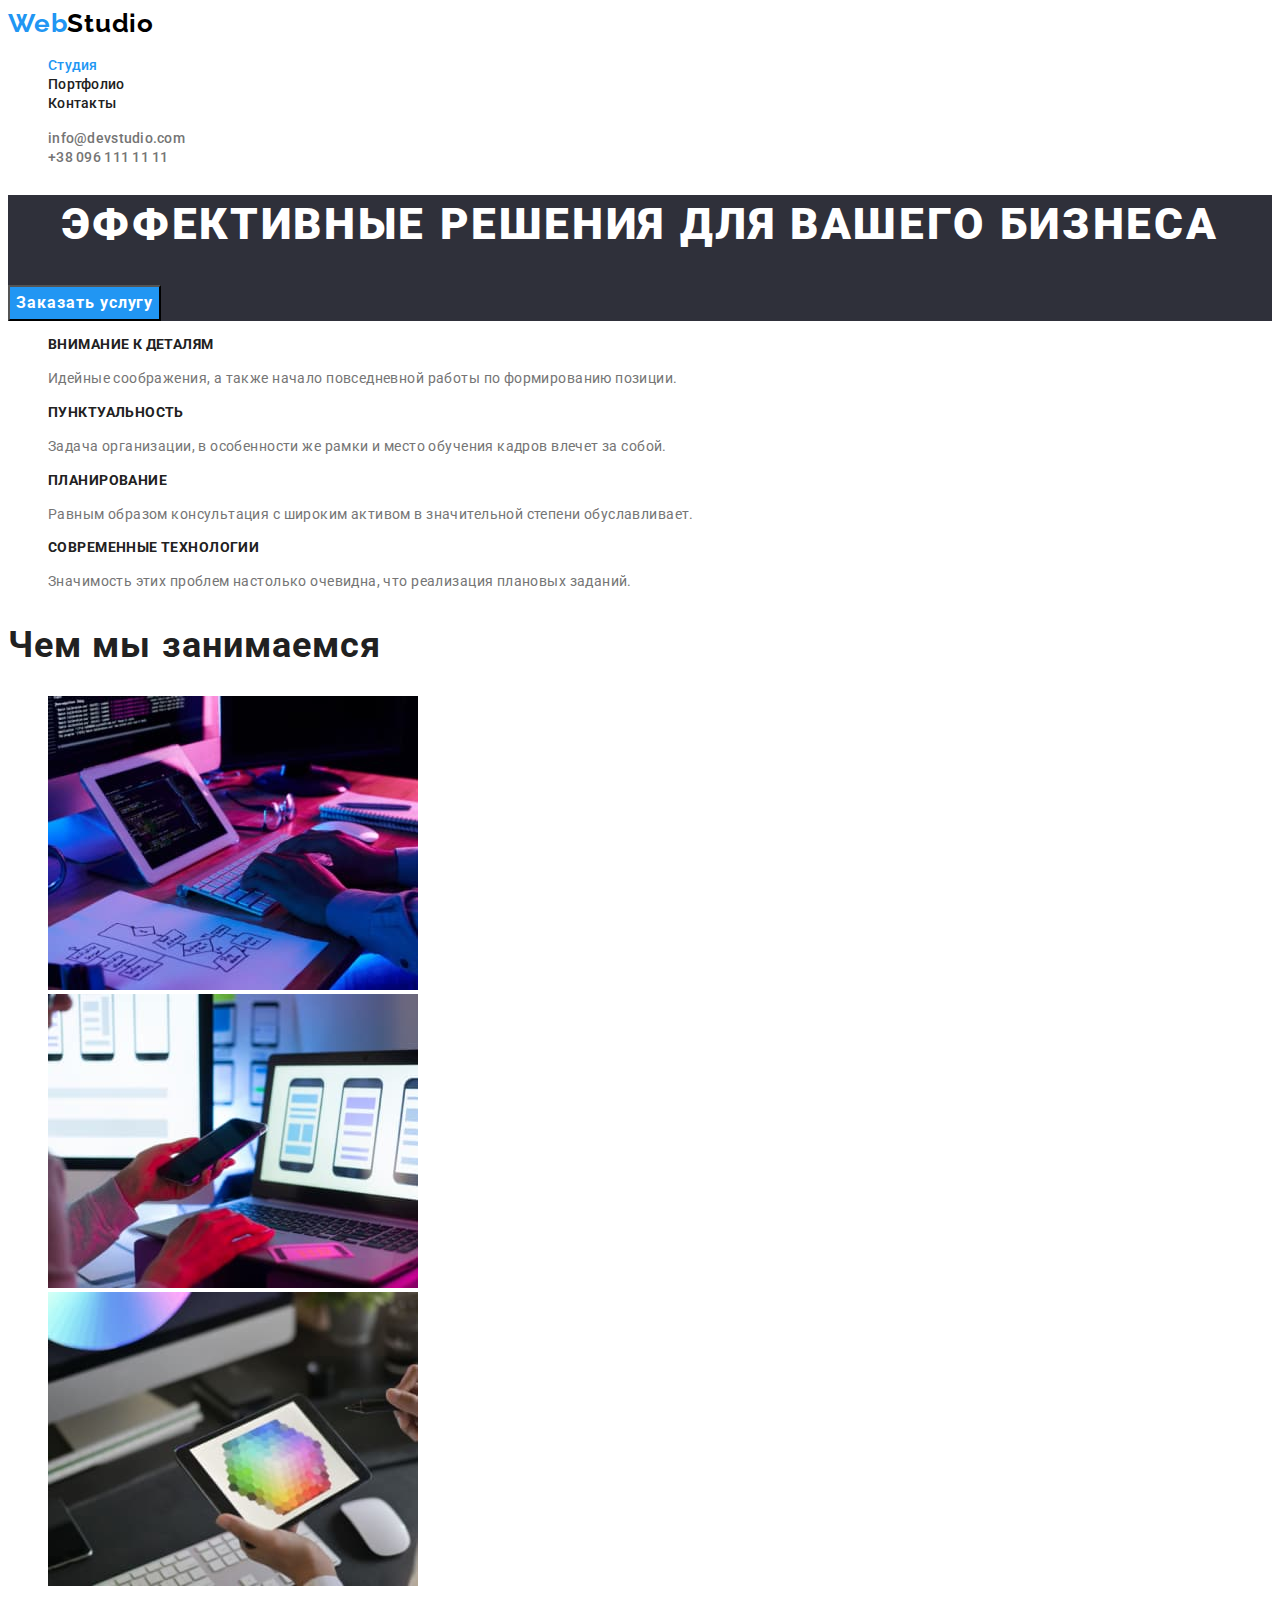
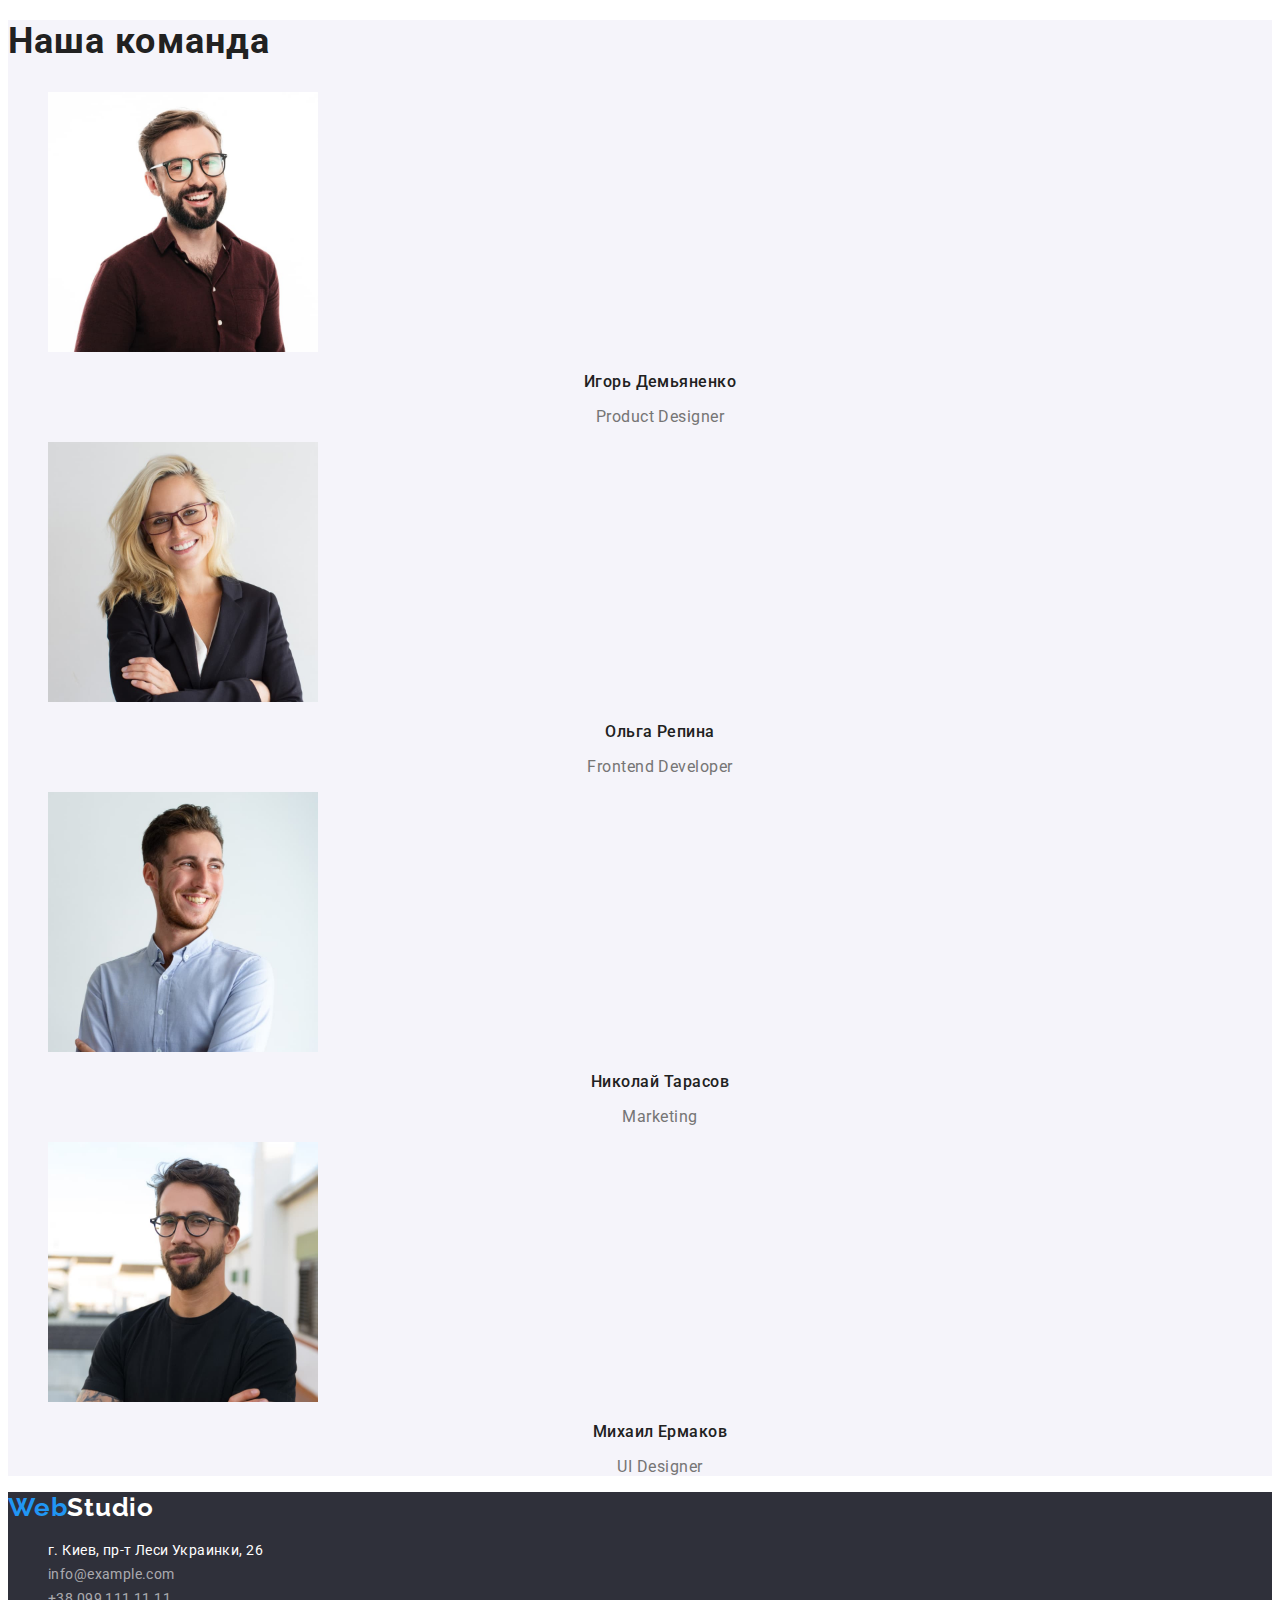
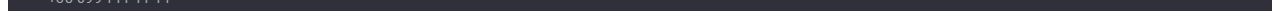
<file: index.html>
<!DOCTYPE html>
<html lang="ru">
  <head>
    <meta charset="UTF-8" />
    <meta name="viewport" content="width=device-width, initial-scale=1.0" />
    <link rel="preconnect" href="https://fonts.googleapis.com" />
    <link rel="preconnect" href="https://fonts.gstatic.com" crossorigin />
    <link
      href="https://fonts.googleapis.com/css2?family=Raleway:wght@700&family=Roboto:wght@400;500;700;900&display=swap"
      rel="stylesheet"
    />
    <link rel="stylesheet" href="./css/styles.css" />
    <title>WebStudio</title>
  </head>

  <body>
    <header class="header">
      <a href="/" class="link"
        ><span lang="en" class="header-logo logo">Web</span
        ><span lang="en" class="header-logo-second logo">Studio</span></a
      >
      <nav class="header-navigation">
        <ul class="header-list">
          <li class="header-item list">
            <a href="" class="header-link link header-text current">Студия</a>
          </li>
          <li class="header-item list">
            <a href="./portfolio.html" class="header-link link header-text"
              >Портфолио</a
            >
          </li>
          <li class="header-item list">
            <a href="" class="header-link link header-text">Контакты</a>
          </li>
        </ul>
      </nav>

      <ul class="header-contacts">
        <li class="list">
          <a
            class="header-contacts-link link header-text"
            href="mailto:info@devstudio.com"
            >info@devstudio.com</a
          >
        </li>
        <li class="list">
          <a
            class="header-contacts-link link header-text"
            href="tel:+380961111111"
            >+38 096 111 11 11</a
          >
        </li>
      </ul>
    </header>
    <main>
      <section class="hero">
        <h1 class="hero-title">Эффективные решения для вашего бизнеса</h1>
        <button type="button" class="hero-btn">Заказать услугу</button>
      </section>
      <section class="advantages">
        <h2 class="visually-hidden">Преимущества</h2>
        <ul class="advantages-list">
          <li class="advantages-item list">
            <h3 class="advantages-title">Внимание к деталям</h3>
            <p class="advantages-text main-text">
              Идейные соображения, а также начало повседневной работы по
              формированию позиции.
            </p>
          </li>
          <li class="advantages-item list">
            <h3 class="advantages-title">Пунктуальность</h3>
            <p class="advantages-text main-text">
              Задача организации, в особенности же рамки и место обучения кадров
              влечет за собой.
            </p>
          </li>
          <li class="advantages-item list">
            <h3 class="advantages-title">Планирование</h3>
            <p class="advantages-text main-text">
              Равным образом консультация с широким активом в значительной
              степени обуславливает.
            </p>
          </li>
          <li class="advantages-item list">
            <h3 class="advantages-title">Современные технологии</h3>
            <p class="advantages-text main-text">
              Значимость этих проблем настолько очевидна, что реализация
              плановых заданий.
            </p>
          </li>
        </ul>
      </section>
      <section class="about">
        <h2 class="about-title title">Чем мы занимаемся</h2>
        <ul>
          <li class="list">
            <img
              src="./images/box1.jpg"
              alt="Ноутбук"
              width="370"
              height="294"
            />
          </li>
          <li class="list">
            <img
              src="./images/box2.jpg"
              alt="Смартфон"
              width="370"
              height="294"
            />
          </li>
          <li class="list">
            <img
              src="./images/box3.jpg"
              alt="Планшет"
              width="370"
              height="294"
            />
          </li>
        </ul>
      </section>
      <section class="team">
        <h2 class="team-title title">Наша команда</h2>
        <ul class="team-list">
          <li class="team-item list">
            <img
              src="./images/teamcard1.jpg"
              alt="Игорь Демьяненко"
              width="270"
              height="260"
            />
            <h3 class="team-member team-text-bottom">Игорь Демьяненко</h3>
            <p class="team-position team-text-bottom">
              <span lang="en">Product Designer</span>
            </p>
          </li>
          <li class="team-item list">
            <img
              src="./images/teamcard2.jpg"
              alt="Ольга Репина"
              width="270"
              height="260"
            />
            <h3 class="team-member team-text-bottom">Ольга Репина</h3>
            <p class="team-position team-text-bottom">
              <span lang="en">Frontend Developer</span>
            </p>
          </li>
          <li class="team-item list">
            <img
              src="./images/teamcard3.jpg"
              alt="Николай Тарасов"
              width="270"
              height="260"
            />
            <h3 class="team-member team-text-bottom">Николай Тарасов</h3>
            <p class="team-position team-text-bottom">
              <span lang="en">Marketing</span>
            </p>
          </li>
          <li class="team-item list">
            <img
              src="./images/teamcard4.jpg"
              alt="Михаил Ермаков"
              width="270"
              height="260"
            />
            <h3 class="team-member team-text-bottom">Михаил Ермаков</h3>
            <p class="team-position team-text-bottom">
              <span lang="en">UI Designer</span>
            </p>
          </li>
        </ul>
      </section>
    </main>
    <footer class="footer">
      <a href="/" class="footer-link link"
        ><span lang="en" class="footer-logo logo">Web</span
        ><span lang="en" class="footer-logo-part logo">Studio</span></a
      >
      <address class="address">
        <ul class="address-list list">
          <li class="address-item">
            <a
              href="https://goo.gl/maps/AL6U5iEQNGZUhd3R6"
              target="_blank"
              rel="noopener noindex nofollow"
              class="address-text link main-text"
              >г. Киев, пр-т Леси Украинки, 26</a
            >
          </li>
          <li class="address-item">
            <a
              class="address-mail link main-text"
              href="mailto:info@example.com"
              >info@example.com</a
            >
          </li>
          <li class="address-item">
            <a class="address-tel link main-text" href="tel:+380991111111"
              >+38 099 111 11 11</a
            >
          </li>
        </ul>
      </address>
    </footer>
  </body>
</html>
</file>
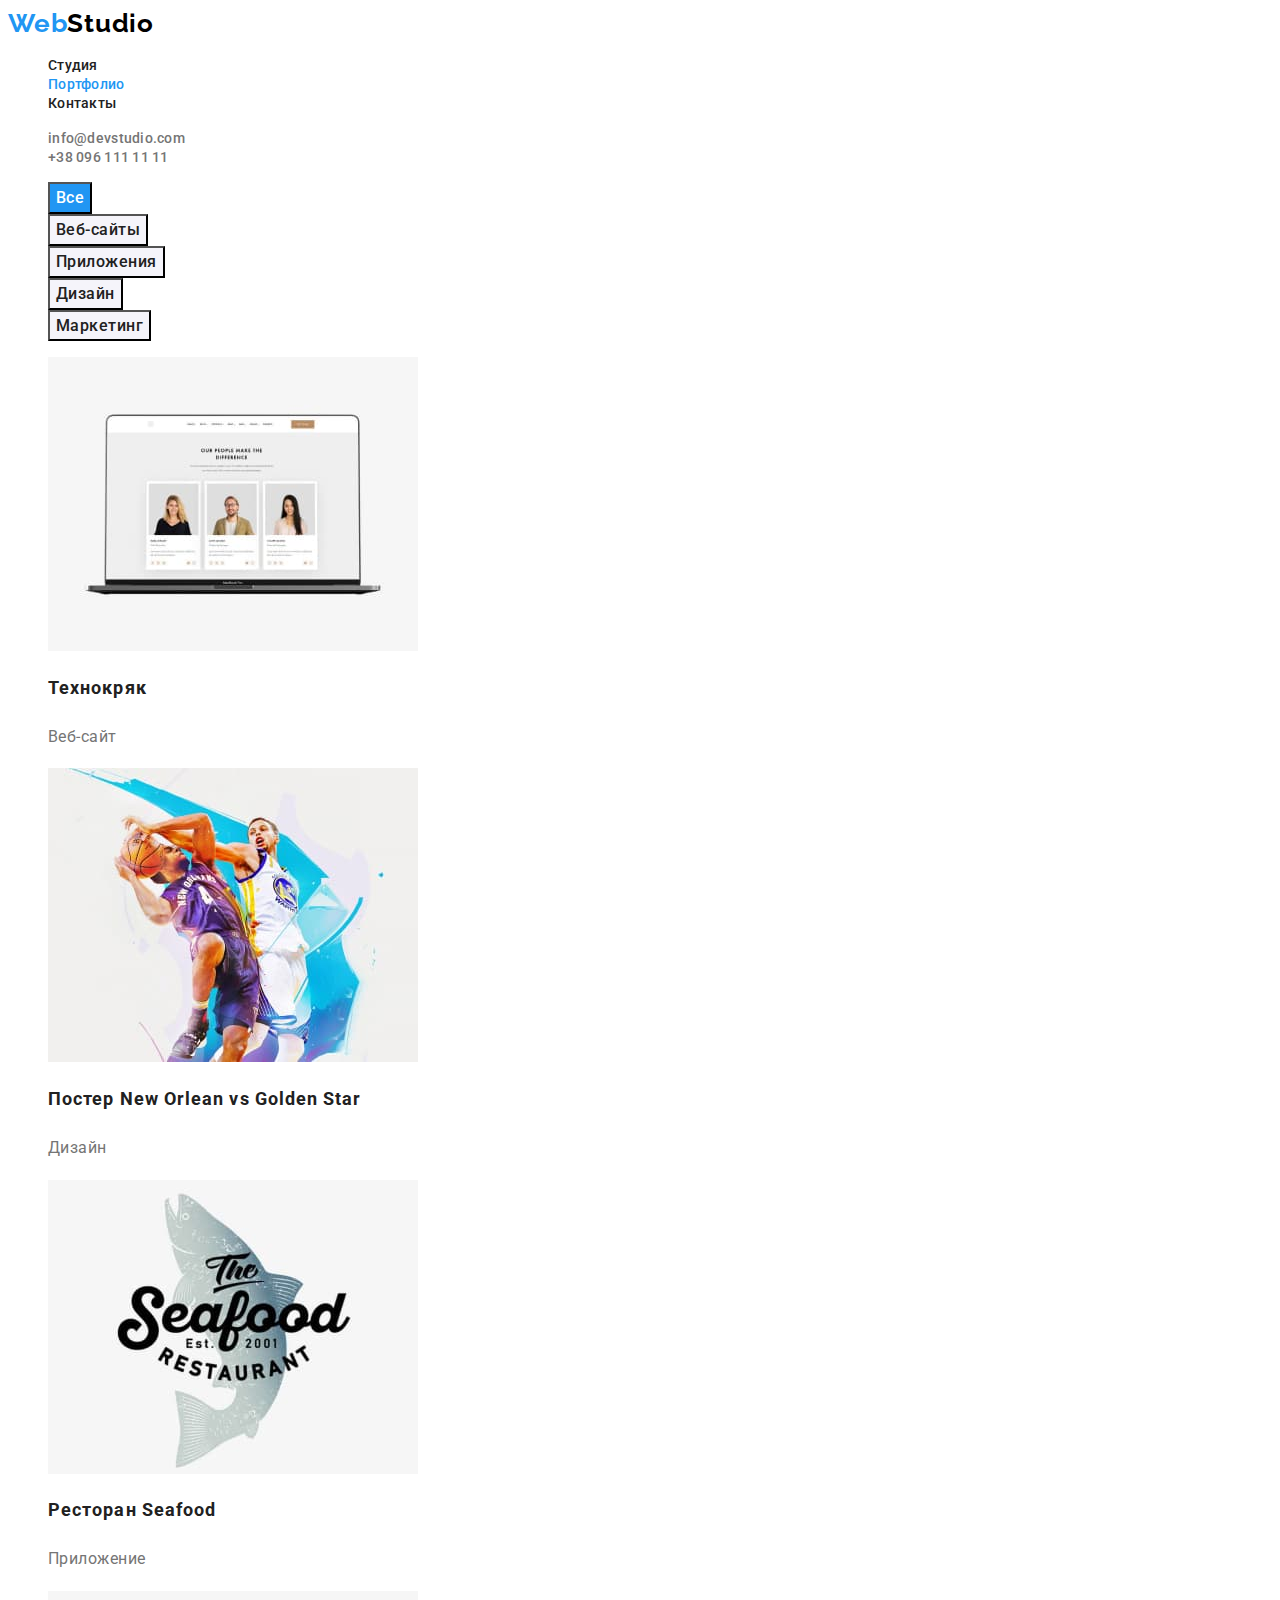
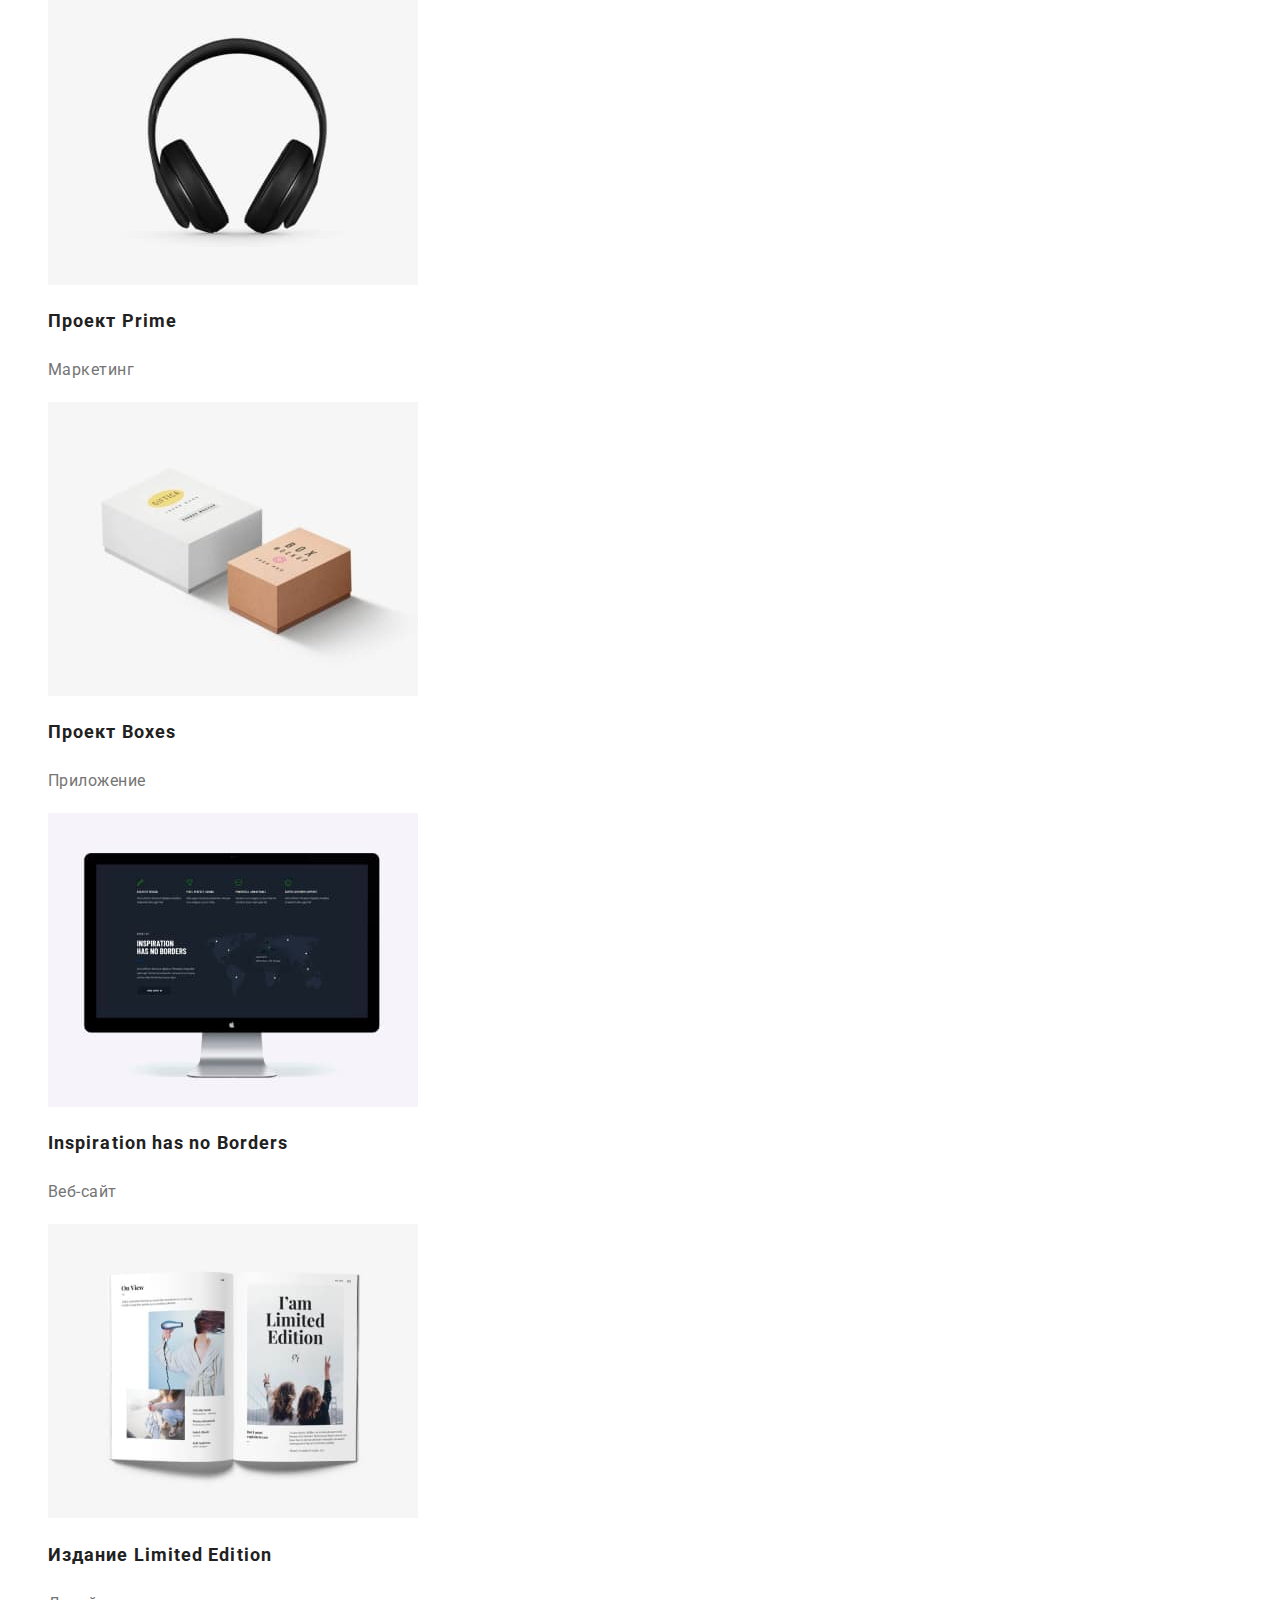
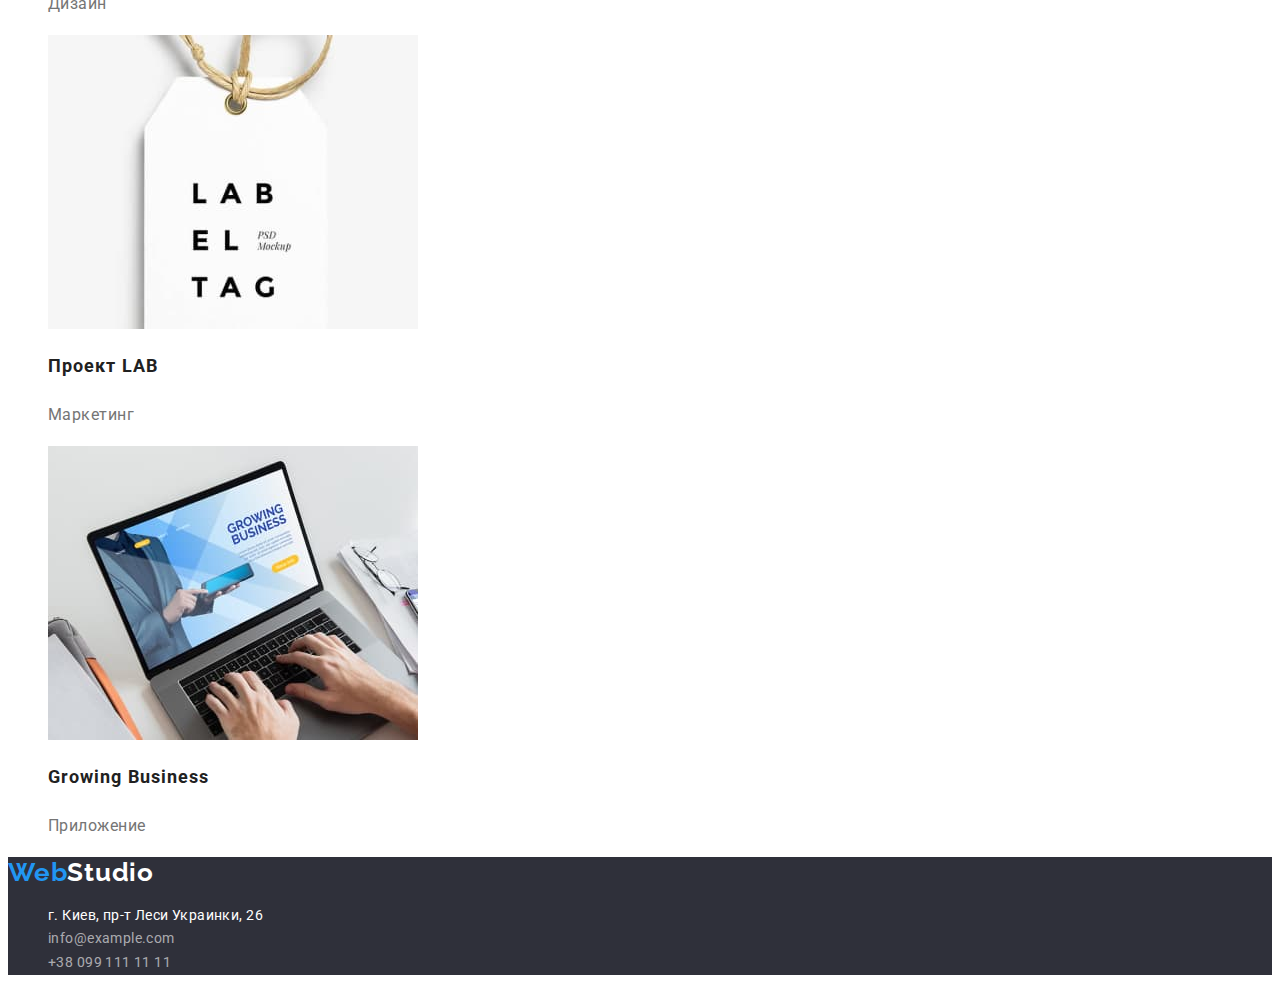
<file: portfolio.html>
<!DOCTYPE html>
<html lang="ru">
  <head>
    <meta charset="UTF-8" />
    <meta http-equiv="X-UA-Compatible" content="IE=edge" />
    <meta name="viewport" content="width=device-width, initial-scale=1.0" />
    <link rel="preconnect" href="https://fonts.googleapis.com" />
    <link rel="preconnect" href="https://fonts.gstatic.com" crossorigin />
    <link
      href="https://fonts.googleapis.com/css2?family=Raleway:wght@700&family=Roboto:wght@400;500;700;900&display=swap"
      rel="stylesheet"
    />
    <link rel="stylesheet" href="./css/styles.css" />
    <title>Portfolio</title>
  </head>
  <body>
    <header class="header">
      <a href="/" class="link"
        ><span lang="en" class="header-logo logo">Web</span
        ><span lang="en" class="header-logo-second logo">Studio</span></a
      >
      <nav class="header-navigation">
        <ul class="header-list">
          <li class="header-item list">
            <a href="./index.html" class="header-link link header-text"
              >Студия</a
            >
          </li>
          <li class="header-item list">
            <a href="" class="header-link link header-text current"
              >Портфолио</a
            >
          </li>
          <li class="header-item list">
            <a href="" class="header-link header-text link">Контакты</a>
          </li>
        </ul>
      </nav>

      <ul class="header-contacts">
        <li class="list">
          <a
            class="header-contacts-link link header-text"
            href="mailto:info@devstudio.com"
            >info@devstudio.com</a
          >
        </li>
        <li class="list">
          <a
            class="header-contacts-link link header-text"
            href="tel:+380961111111"
            >+38 096 111 11 11</a
          >
        </li>
      </ul>
    </header>
    <main>
      <section class="filters">
        <h1 class="visually-hidden">Портфолио</h1>
        <ul class="filters-list list">
          <li class="filters-link">
            <button type="button" class="filter-btn btn btn-current">
              Все
            </button>
          </li>
          <li class="filters-link">
            <button type="button" class="filter-btn btn">Веб-сайты</button>
          </li>
          <li class="filters-link">
            <button type="button" class="filter-btn btn">Приложения</button>
          </li>
          <li class="filters-link">
            <button type="button" class="filter-btn btn">Дизайн</button>
          </li>
          <li class="filters-link">
            <button type="button" class="filter-btn btn">Маркетинг</button>
          </li>
        </ul>

        <ul class="list">
          <li class="portfolio">
            <a href="" class="link">
              <img
                src="./images/project1.jpg"
                alt="Пример веб-сайта"
                width="370"
                height="294"
              />
              <h2 class="portfolio-title">Технокряк</h2>
              <p class="portfolio-text">Веб-сайт</p>
            </a>
          </li>
          <li class="portfolio">
            <a href="" class="link">
              <img
                src="./images/project2.jpg"
                alt="Постер"
                width="370"
                height="294"
              />
              <h2 class="portfolio-title">
                Постер <span lang="en">New Orlean vs Golden Star</span>
              </h2>
              <p class="portfolio-text">Дизайн</p>
            </a>
          </li>
          <li class="portfolio">
            <a href="" class="link">
              <img
                src="./images/project3.jpg"
                alt="Логотип ресторана"
                width="370"
                height="294"
              />
              <h2 class="portfolio-title">
                Ресторан <span lang="en">Seafood</span>
              </h2>
              <p class="portfolio-text">Приложение</p>
            </a>
          </li>
          <li class="portfolio">
            <a href="" class="link">
              <img
                src="./images/project4.jpg"
                alt="Наушники"
                width="370"
                height="294"
              />
              <h2 class="portfolio-title">
                Проект <span lang="en">Prime</span>
              </h2>
              <p class="portfolio-text">Маркетинг</p>
            </a>
          </li>
          <li class="portfolio">
            <a href="" class="link">
              <img
                src="./images/project5.jpg"
                alt="Коробки"
                width="370"
                height="294"
              />
              <h2 class="portfolio-title">
                Проект <span lang="en">Boxes</span>
              </h2>
              <p class="portfolio-text">Приложение</p>
            </a>
          </li>
          <li class="portfolio">
            <a href="" class="link">
              <img
                src="./images/project6.jpg"
                alt="Пример веб-сайта"
                width="370"
                height="294"
              />
              <h2 class="portfolio-title">
                <span lang="en">Inspiration has no Borders</span>
              </h2>
              <p class="portfolio-text">Веб-сайт</p>
            </a>
          </li>
          <li class="portfolio">
            <a href="" class="link">
              <img
                src="./images/project7.jpg"
                alt="Журнал"
                width="370"
                height="294"
              />
              <h2 class="portfolio-title">
                Издание <span lang="en">Limited Edition</span>
              </h2>
              <p class="portfolio-text">Дизайн</p>
            </a>
          </li>
          <li class="portfolio">
            <a href="" class="link">
              <img
                src="./images/project8.jpg"
                alt="Логотип компании"
                width="370"
                height="294"
              />
              <h2 class="portfolio-title">Проект <span lang="en">LAB</span></h2>
              <p class="portfolio-text">Маркетинг</p>
            </a>
          </li>
          <li class="portfolio">
            <a href="" class="link">
              <img
                src="./images/project9.jpg"
                alt="Пример приложения"
                width="370"
                height="294"
              />
              <h2 class="portfolio-title">
                <span lang="en">Growing Business</span>
              </h2>
              <p class="portfolio-text">Приложение</p>
            </a>
          </li>
        </ul>
      </section>
    </main>
    <footer class="footer">
      <a href="/" class="footer-link link"
        ><span lang="en" class="footer-logo logo">Web</span
        ><span lang="en" class="footer-logo-part logo">Studio</span></a
      >
      <address class="address">
        <ul class="address-list list">
          <li class="address-item">
            <a
              href="https://goo.gl/maps/AL6U5iEQNGZUhd3R6"
              target="_blank"
              rel="noopener noindex nofollow"
              class="address-text link main-text"
              >г. Киев, пр-т Леси Украинки, 26</a
            >
          </li>
          <li class="address-item">
            <a
              class="address-mail link main-text"
              href="mailto:info@example.com"
              >info@example.com</a
            >
          </li>
          <li class="address-item">
            <a class="address-tel link main-text" href="tel:+380991111111"
              >+38 099 111 11 11</a
            >
          </li>
        </ul>
      </address>
    </footer>
  </body>
</html>
</file>
<file: css/styles.css>
.menu {
  display: flex;
}
:root {
  --hero-title-color: #ffffff;
  --main-bcg-color: #ffffff;
  --accent-color: #2196f3;
  --header-logo-color: #000000;
  --main-title-color: #212121;
  --main-text-color: #757575;
  --second-hover-btn-color: #188ce8;
  --team-bcg-color: #f5f4fa;
  --second-bcg-color: #2f303a;
  --address-color: rgba(255, 255, 255, 0.6);
}

body {
  font-family: "Roboto", Arial, sans-serif;
}
.link {
  text-decoration: none;
}
.list {
  list-style: none;
}
.logo {
  font-family: "Raleway";
  font-weight: 700;
  font-size: 26px;
  line-height: 1.19;
  letter-spacing: 0.03em;
}
.visually-hidden {
  position: absolute;
  white-space: nowrap;
  width: 1px;
  height: 1px;
  overflow: hidden;
  border: 0;
  padding: 0;
  clip: rect(0 0 0 0);
  clip-path: inset(50%);
  margin: -1px;
}
.title {
  font-weight: 700;
  font-size: 36px;
  line-height: 1.17;
  letter-spacing: 0.03em;
}
.header-text {
  font-weight: 500;
  font-size: 14px;
  line-height: 1.14;
  letter-spacing: 0.02em;
}
.main-text {
  font-size: 14px;
  line-height: 1.71;
  letter-spacing: 0.03em;
}
.team-text-bottom {
  font-size: 16px;
  line-height: 1.19;
  letter-spacing: 0.03em;
  text-align: center;
}

/* ---------------------HEADER--------------------- */
.header {
  background-color: var(--main-bcg-color);
}
.header-logo {
  color: var(--accent-color);
}
.header-logo-second {
  color: var(--header-logo-color);
}
.header-link {
  color: var(--main-title-color);
}
.header-link:hover,
.header-link:focus {
  color: var(--accent-color);
}
.current {
  color: var(--accent-color);
}
.header-contacts-link {
  color: var(--main-text-color);
}
.header-contacts-link:hover,
.header-contacts-link:focus {
  color: var(--accent-color);
}
/* ---------------------HERO--------------------- */
.hero {
  background-color: var(--second-bcg-color);
}
.hero-title {
  font-weight: 900;
  font-size: 44px;
  line-height: 1.36;
  text-align: center;
  letter-spacing: 0.06em;
  text-transform: uppercase;
  color: var(--hero-title-color);
}
.hero-btn {
  background-color: #2196f3;
  font-family: inherit;
  font-weight: 700;
  font-size: 16px;
  line-height: 1.88;
  letter-spacing: 0.06em;
  color: var(--hero-title-color);
}
.hero-btn:hover,
.hero-btn:focus {
  cursor: pointer;
  background-color: var(--second-hover-btn-color);
}

/* ---------------------ADVANTAGES--------------------- */
.advantages-title {
  font-weight: 700;
  font-size: 14px;
  line-height: 1.14;
  letter-spacing: 0.03em;
  text-transform: uppercase;
  color: var(--main-title-color);
}
.advantages-text {
  color: var(--main-text-color);
}
/* ---------------------ABOUT--------------------- */
.about-title {
  color: var(--main-title-color);
}

/* ---------------------TEAM--------------------- */
.team {
  background-color: var(--team-bcg-color);
}
.team-title {
  color: var(--main-title-color);
}
.team-member {
  font-weight: 500;
  color: var(--main-title-color);
}
.team-position {
  font-weight: 400;
  color: var(--main-text-color);
}
/* ---------------------FOOTER--------------------- */
.footer {
  background-color: var(--second-bcg-color);
}
.footer-logo {
  color: var(--accent-color);
}

.footer-logo-part {
  color: var(--hero-title-color);
}
.address-text {
  font-style: normal;
  color: var(--hero-title-color);
}
.address-mail {
  font-style: normal;
  color: var(--address-color);
}
.address-tel {
  font-style: normal;
  color: var(--address-color);
}
.address-mail:hover,
.address-mail:focus,
.address-tel:hover,
.address-tel:focus {
  color: var(--hero-title-color);
}
/* ---------------------PORTFOLIO--------------------- */
.filter-btn {
  font-family: inherit;
  font-weight: 500;
  font-size: 16px;
  line-height: 1.62;
  letter-spacing: 0.03em;
  color: var(--main-title-color);
}
.btn {
  background-color: var(--team-bcg-color);
  cursor: pointer;
}
.btn:hover,
.btn:focus {
  background-color: var(--accent-color);
  color: var(--hero-title-color);
}
.btn-current {
  background-color: var(--accent-color);
  color: var(--hero-title-color);
}
.portfolio {
  background-color: var(--main-bcg-color);
}
.portfolio-title {
  font-weight: 700;
  font-size: 18px;
  line-height: 2;
  letter-spacing: 0.06em;
  color: var(--main-title-color);
}
.portfolio-text {
  font-size: 16px;
  line-height: 1.88;
  letter-spacing: 0.03em;
  color: var(--main-text-color);
</file>
